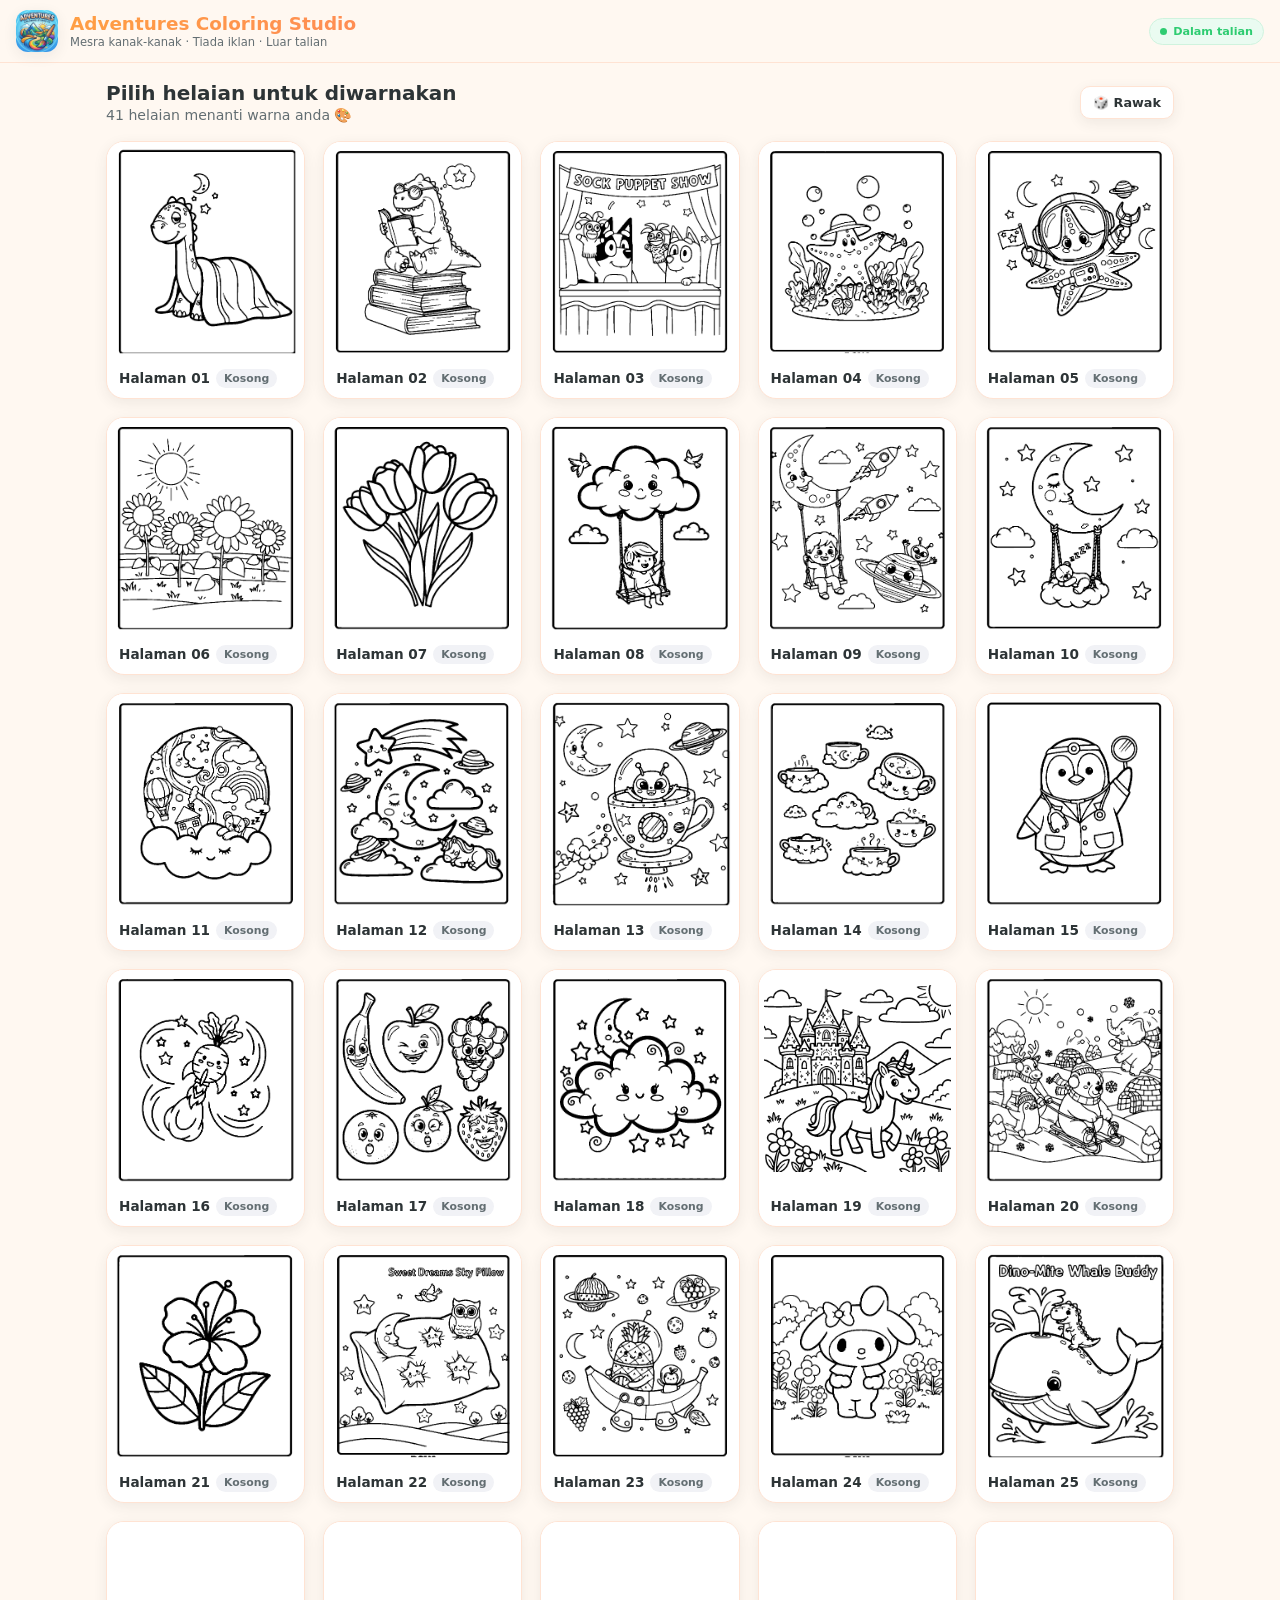
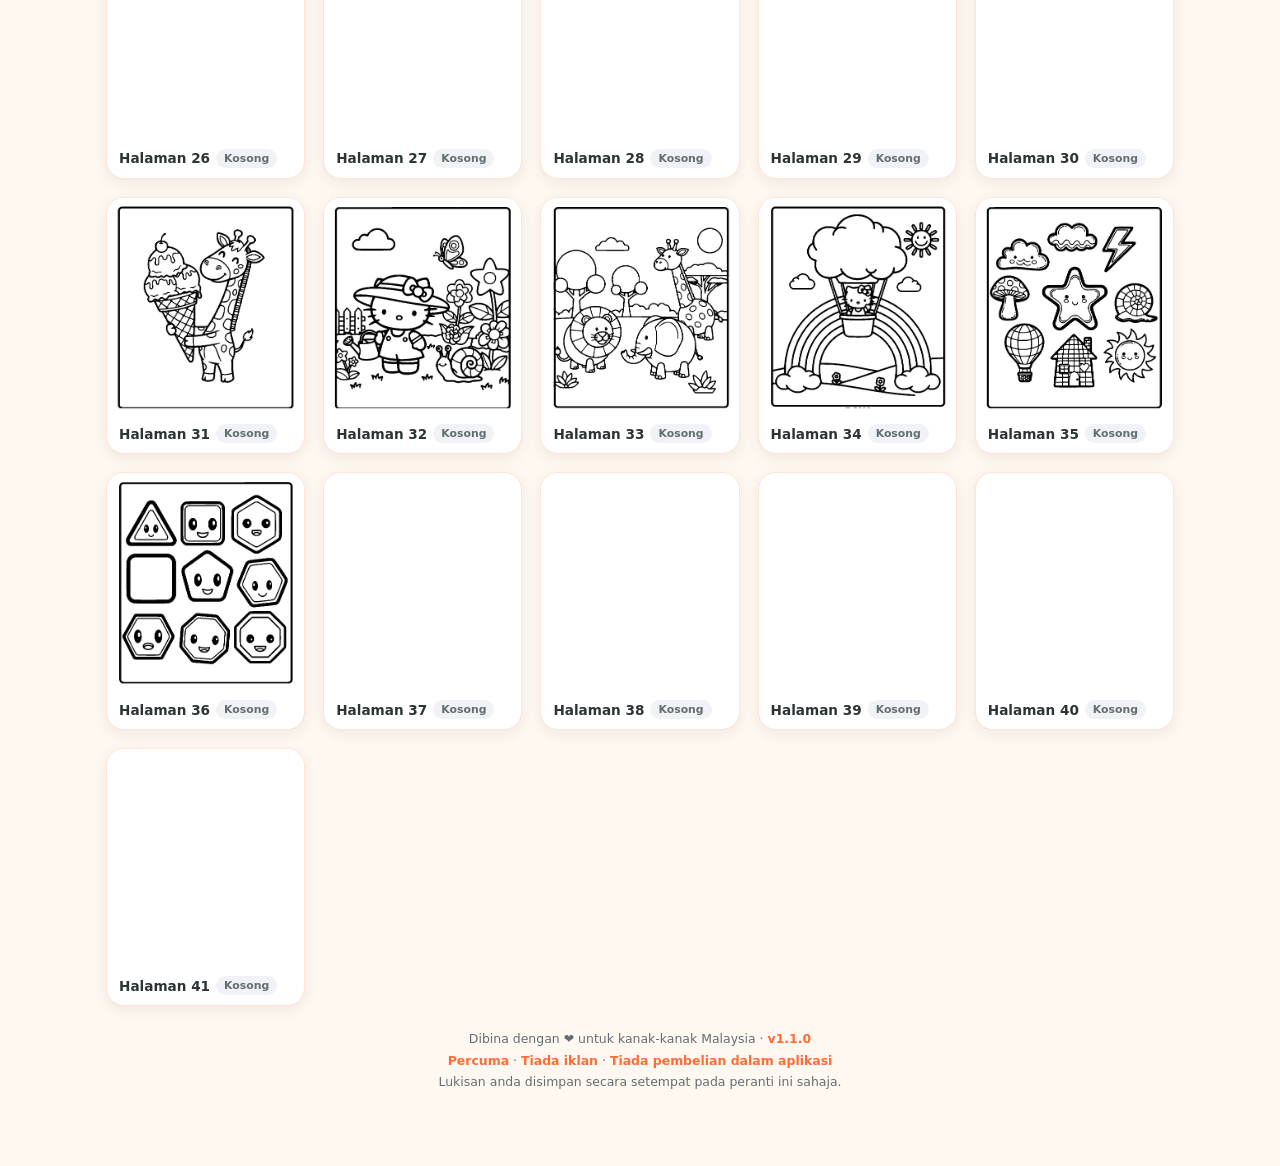
<file: index.html>
<!DOCTYPE html>
<html lang="ms">
<head>
  <meta charset="UTF-8">
  <meta name="viewport" content="width=device-width, initial-scale=1, viewport-fit=cover, user-scalable=no">
  <meta name="description" content="Adventures Coloring Studio — aplikasi mewarna digital untuk kanak-kanak. 41 helaian, percuma, tanpa iklan, sedia luar talian.">
  <meta name="theme-color" content="#FF6B35">
  <meta name="mobile-web-app-capable" content="yes">
  <meta name="apple-mobile-web-app-capable" content="yes">
  <meta name="apple-mobile-web-app-status-bar-style" content="default">
  <meta name="apple-mobile-web-app-title" content="Coloring">
  <title>Adventures Coloring Studio — Mewarna Digital Kanak-kanak</title>
  <link rel="manifest" href="manifest.json">
  <link rel="icon" href="icons/favicon.ico" sizes="any">
  <link rel="icon" href="icons/favicon.svg" type="image/svg+xml">
  <link rel="apple-touch-icon" href="icons/apple-touch-icon.png">
  <link rel="stylesheet" href="assets/css/styles.css">
</head>
<body>
  <div id="splash" class="loading-splash" aria-hidden="true">
    <div class="inner">
      <img src="icons/icon-192.png" alt="Adventures Coloring Studio">
      <p>Sediakan warna anda…</p>
    </div>
  </div>

  <header class="app-header">
    <img class="app-logo" src="icons/icon-192.png" alt="Logo">
    <div class="app-title-block">
      <div class="app-title">Adventures Coloring Studio</div>
      <div class="app-tagline">Mesra kanak-kanak · Tiada iklan · Luar talian</div>
    </div>
    <span id="netBadge" class="badge"><span class="dot"></span>Dalam talian</span>
  </header>

  <main class="gallery-main">
    <div id="installBanner" class="install-banner" role="region" aria-label="Pasang aplikasi">
      <span style="font-size:1.5rem">📲</span>
      <div class="txt">
        Pasang aplikasi ini di telefon anda!
        <small>Buka luar talian, tanpa pelayar.</small>
      </div>
      <button id="installBtn" type="button">Pasang</button>
      <button id="installClose" class="close" type="button" aria-label="Tutup">✕</button>
    </div>

    <div class="gallery-hero">
      <div>
        <h2>Pilih helaian untuk diwarnakan</h2>
        <p id="heroCount">Memuatkan helaian…</p>
      </div>
      <a class="btn small ghost" href="editor.html?page=1" style="text-decoration:none">🎲 Rawak</a>
    </div>

    <section id="grid" class="grid" aria-label="Senarai helaian mewarna"></section>

    <footer class="app-footer">
      Dibina dengan ❤️ untuk kanak-kanak Malaysia · <strong>v1.1.0</strong><br>
      <strong>Percuma</strong> · <strong>Tiada iklan</strong> · <strong>Tiada pembelian dalam aplikasi</strong><br>
      Lukisan anda disimpan secara setempat pada peranti ini sahaja.
    </footer>
  </main>

  <script src="assets/js/common.js"></script>
  <script src="assets/js/gallery.js"></script>
</body>
</html>
</file>
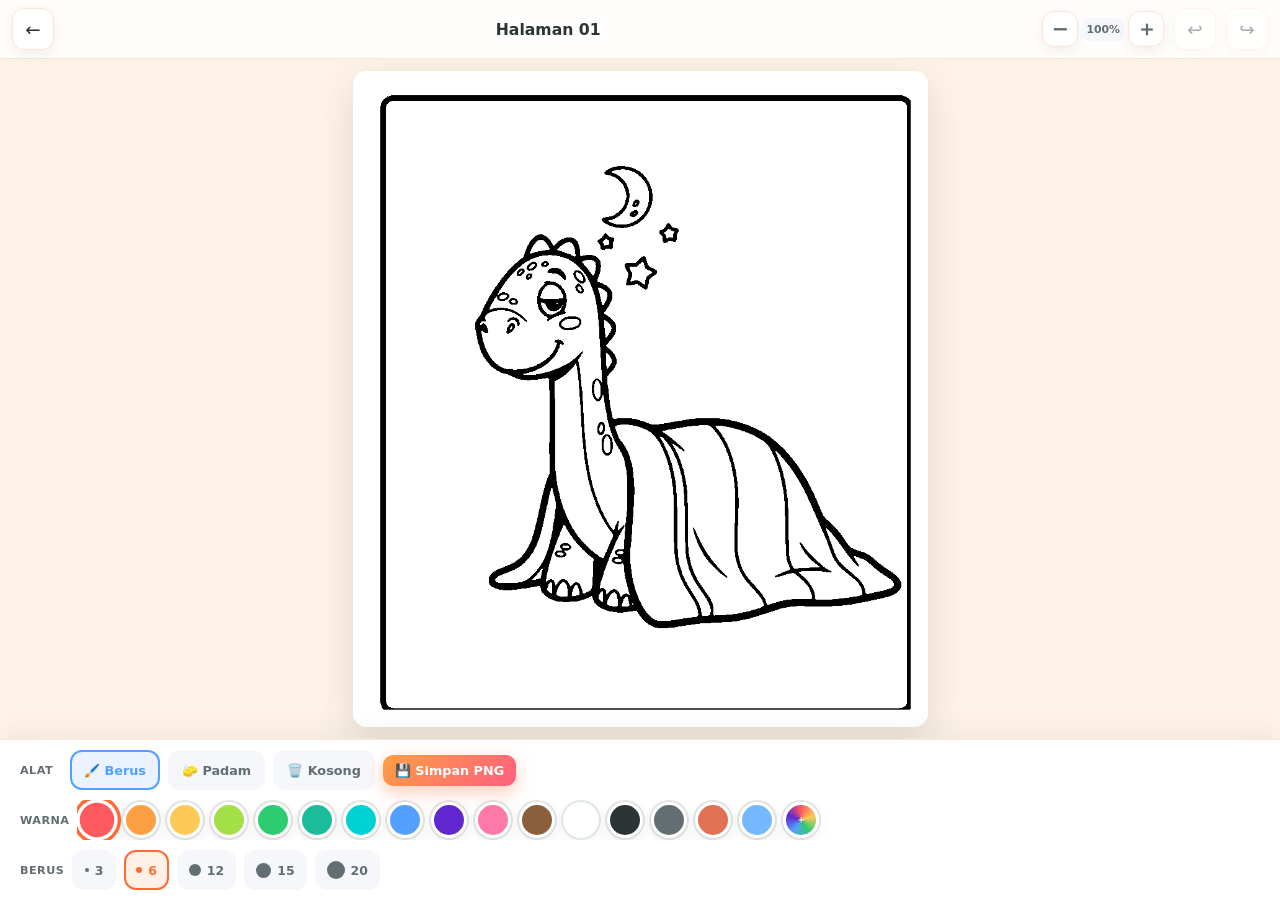
<file: editor.html>
<!DOCTYPE html>
<html lang="ms">
<head>
  <meta charset="UTF-8">
  <meta name="viewport" content="width=device-width, initial-scale=1, viewport-fit=cover, user-scalable=no">
  <meta name="theme-color" content="#FF6B35">
  <meta name="apple-mobile-web-app-capable" content="yes">
  <title>Penyunting Mewarna — Adventures Coloring Studio</title>
  <link rel="manifest" href="manifest.json">
  <link rel="icon" href="icons/favicon.ico" sizes="any">
  <link rel="icon" href="icons/favicon.svg" type="image/svg+xml">
  <link rel="apple-touch-icon" href="icons/apple-touch-icon.png">
  <link rel="stylesheet" href="assets/css/styles.css">
</head>
<body class="editor-body">
  <div id="splash" class="loading-splash" aria-hidden="true">
    <div class="inner">
      <img src="icons/icon-192.png" alt="">
      <p>Menyediakan kanvas…</p>
    </div>
  </div>

  <header class="editor-top">
    <button id="btnBack" class="icon-btn" aria-label="Kembali ke halaman utama" title="Kembali">←</button>
    <div id="pageTitle" class="editor-page-title">Halaman</div>
    <div class="zoom-group" role="group" aria-label="Zum imej">
      <button id="btnZoomOut" class="icon-btn zoom-btn" aria-label="Kecilkan imej" title="Kecilkan imej (−)">−</button>
      <span id="zoomLevel" class="zoom-level" aria-live="polite">100%</span>
      <button id="btnZoomIn" class="icon-btn zoom-btn" aria-label="Besarkan imej" title="Besarkan imej (+)">＋</button>
    </div>
    <button id="btnUndo" class="icon-btn" aria-label="Undo" title="Undo (Ctrl+Z)">↩</button>
    <button id="btnRedo" class="icon-btn" aria-label="Redo" title="Redo (Ctrl+Y)">↪</button>
  </header>

  <div id="canvasWrap" class="canvas-wrap">
    <div id="stage" class="canvas-stage">
      <img id="lineArt" class="line-art" alt="Gambar mewarna" draggable="false">
      <canvas id="drawLayer" class="draw-layer" aria-label="Kanvas lukisan"></canvas>
    </div>
  </div>

  <div id="brushCursor" class="brush-cursor" aria-hidden="true"></div>

  <footer class="editor-toolbar">
    <div class="toolbar-row">
      <span class="toolbar-label">Alat</span>
      <button id="toolPen" class="tool-btn active" aria-label="Berus" title="Berus">🖌️ Berus</button>
      <button id="toolEraser" class="tool-btn" aria-label="Penghapus" title="Penghapus">🧽 Padam</button>
      <button id="btnClear" class="tool-btn" aria-label="Kosongkan lukisan" title="Kosongkan lapisan lukisan">🗑️ Kosong</button>
      <button id="btnSave" class="btn small" aria-label="Simpan PNG" title="Simpan PNG (Ctrl+S)">💾 Simpan PNG</button>
    </div>
    <div class="toolbar-row">
      <span class="toolbar-label">Warna</span>
      <div id="palette" class="palette" role="listbox" aria-label="Palet warna"></div>
    </div>
    <div class="toolbar-row">
      <span class="toolbar-label">Berus</span>
      <div id="brushRow" class="brush-sizes" role="group" aria-label="Saiz berus"></div>
    </div>
  </footer>

  <script src="assets/js/common.js"></script>
  <script src="assets/js/editor.js"></script>
</body>
</html>
</file>
<file: assets/css/styles.css>
/* =========================================================
   Buku Mewarna Ceria — UI Bahasa Melayu
   Moden · Minimalis · Mesra kanak-kanak
   ========================================================= */
:root {
  --bg: #FFF8F1;
  --bg-soft: #FFFFFF;
  --ink: #2D3436;
  --ink-soft: #636E72;
  --brand: #FF6B35;
  --brand-2: #FF9F43;
  --brand-grad: linear-gradient(135deg, #FF9F43 0%, #FF5E7F 100%);
  --accent: #54A0FF;
  --green: #2ECC71;
  --danger: #FF5A5F;
  --line: #FFE3D3;
  --shadow: 0 10px 30px rgba(255, 107, 53, 0.12);
  --shadow-sm: 0 4px 14px rgba(45, 52, 54, 0.08);
  --radius: 18px;
  --radius-sm: 12px;
  --safe-top: env(safe-area-inset-top, 0px);
  --safe-bottom: env(safe-area-inset-bottom, 0px);
  --font: "Segoe UI", "Nunito", "Baloo 2", system-ui, -apple-system, sans-serif;
}

* { box-sizing: border-box; margin: 0; padding: 0; -webkit-tap-highlight-color: transparent; }

html, body {
  height: 100%;
  font-family: var(--font);
  background: var(--bg);
  color: var(--ink);
  overscroll-behavior: none;
}

body { min-height: 100dvh; }

button {
  font-family: inherit;
  cursor: pointer;
  border: none;
  background: none;
  color: inherit;
  touch-action: manipulation;
}

img { user-select: none; -webkit-user-drag: none; }

/* ---------- Header ---------- */
.app-header {
  position: sticky;
  top: 0;
  z-index: 40;
  display: flex;
  align-items: center;
  gap: 12px;
  padding: calc(10px + var(--safe-top)) 16px 10px;
  background: rgba(255, 248, 241, 0.92);
  backdrop-filter: blur(12px);
  -webkit-backdrop-filter: blur(12px);
  border-bottom: 1px solid var(--line);
}

.app-logo {
  width: 42px; height: 42px;
  border-radius: 12px;
  box-shadow: var(--shadow-sm);
  flex: none;
}

.app-title-block { flex: 1; min-width: 0; }
.app-title {
  font-size: 1.15rem;
  font-weight: 800;
  background: var(--brand-grad);
  -webkit-background-clip: text;
  background-clip: text;
  color: transparent;
  line-height: 1.2;
}
.app-tagline {
  font-size: 0.72rem;
  color: var(--ink-soft);
  white-space: nowrap;
  overflow: hidden;
  text-overflow: ellipsis;
}

.badge {
  display: inline-flex;
  align-items: center;
  gap: 6px;
  font-size: 0.7rem;
  font-weight: 700;
  padding: 6px 10px;
  border-radius: 999px;
  background: #EAFBF1;
  color: var(--green);
  border: 1px solid #CFF3DE;
  flex: none;
}
.badge.offline { background: #FFF3E0; color: #E17055; border-color: #FFE0B2; }
.badge .dot { width: 7px; height: 7px; border-radius: 50%; background: currentColor; }

.btn {
  display: inline-flex;
  align-items: center;
  justify-content: center;
  gap: 8px;
  font-weight: 800;
  font-size: 0.9rem;
  padding: 12px 18px;
  border-radius: var(--radius-sm);
  background: var(--brand-grad);
  color: #fff;
  box-shadow: 0 6px 18px rgba(255, 107, 53, 0.35);
  transition: transform 0.15s ease, box-shadow 0.15s ease, opacity 0.15s;
}
.btn:active { transform: scale(0.96); }
.btn.ghost {
  background: var(--bg-soft);
  color: var(--ink);
  box-shadow: var(--shadow-sm);
  border: 1px solid var(--line);
}
.btn.small { padding: 8px 12px; font-size: 0.8rem; border-radius: 10px; }
.btn:disabled { opacity: 0.45; pointer-events: none; }

/* ---------- Gallery ---------- */
.gallery-main {
  max-width: 1100px;
  margin: 0 auto;
  padding: 18px 16px 40px;
}

.gallery-hero {
  display: flex;
  flex-wrap: wrap;
  align-items: center;
  justify-content: space-between;
  gap: 12px;
  margin-bottom: 18px;
}
.gallery-hero h2 { font-size: 1.25rem; font-weight: 800; }
.gallery-hero p { color: var(--ink-soft); font-size: 0.88rem; margin-top: 2px; }

.grid {
  display: grid;
  grid-template-columns: repeat(auto-fill, minmax(150px, 1fr));
  gap: 14px;
}

.page-card {
  background: var(--bg-soft);
  border-radius: var(--radius);
  border: 1px solid var(--line);
  box-shadow: var(--shadow-sm);
  overflow: hidden;
  text-align: left;
  transition: transform 0.18s ease, box-shadow 0.18s ease;
  display: flex;
  flex-direction: column;
  position: relative;
}
.page-card:hover { transform: translateY(-3px); box-shadow: var(--shadow); }
.page-card:active { transform: scale(0.97); }

.page-thumb {
  aspect-ratio: 1 / 1.1;
  width: 100%;
  object-fit: contain;
  background: #fff;
  display: block;
}

.page-meta {
  display: flex;
  align-items: center;
  justify-content: space-between;
  padding: 10px 12px;
  gap: 6px;
}
.page-meta .name { font-weight: 800; font-size: 0.85rem; }
.page-meta .state {
  font-size: 0.68rem;
  font-weight: 700;
  color: var(--brand);
  background: #FFF0E6;
  padding: 3px 8px;
  border-radius: 999px;
}
.page-meta .state.clean { color: var(--ink-soft); background: #F1F2F6; }

/* ---------- Editor layout ---------- */
.editor-body {
  height: 100dvh;
  display: flex;
  flex-direction: column;
  overflow: hidden;
  background: #FFF3E8;
}

.editor-top {
  display: flex;
  align-items: center;
  gap: 10px;
  padding: calc(8px + var(--safe-top)) 12px 8px;
  background: rgba(255, 255, 255, 0.9);
  backdrop-filter: blur(10px);
  border-bottom: 1px solid var(--line);
  z-index: 30;
}

.icon-btn {
  width: 42px; height: 42px;
  border-radius: 12px;
  display: inline-flex;
  align-items: center;
  justify-content: center;
  background: #fff;
  border: 1px solid var(--line);
  box-shadow: var(--shadow-sm);
  font-size: 1.15rem;
  flex: none;
  transition: transform 0.12s;
}
.icon-btn:active { transform: scale(0.92); }
.icon-btn:disabled { opacity: 0.4; }

.editor-page-title {
  flex: 1;
  font-weight: 800;
  font-size: 0.98rem;
  text-align: center;
  min-width: 0;
  overflow: hidden;
  text-overflow: ellipsis;
  white-space: nowrap;
}

/* ---------- Zum imej (+ / −) ---------- */
.zoom-group {
  display: flex;
  align-items: center;
  gap: 4px;
  flex: none;
}
.zoom-btn {
  width: 36px;
  height: 36px;
  font-size: 1.3rem;
  font-weight: 900;
  line-height: 1;
  color: var(--ink-soft);
}
.zoom-level {
  font-size: 0.68rem;
  font-weight: 800;
  color: var(--ink-soft);
  background: #F6F7FB;
  border-radius: 8px;
  padding: 5px 4px;
  min-width: 40px;
  text-align: center;
  font-variant-numeric: tabular-nums;
  user-select: none;
}

/* Canvas area */
.canvas-wrap {
  flex: 1;
  min-height: 0;
  display: flex;
  align-items: center;
  justify-content: center;
  /* safe centering: bila imej lebih besar dari skrin (zum), kekal boleh tatal */
  align-items: safe center;
  justify-content: safe center;
  padding: 12px;
  position: relative;
  overflow: auto;
  touch-action: none;
  overscroll-behavior: contain;
  -webkit-overflow-scrolling: touch;
}

.canvas-stage {
  position: relative;
  background: #fff;
  border-radius: 14px;
  box-shadow: 0 12px 40px rgba(45, 52, 54, 0.15);
  overflow: hidden;
  flex: none; /* jangan shrink bila melebihi skrin */
  max-width: none;
  max-height: none;
}

.canvas-stage img.line-art,
.canvas-stage canvas.draw-layer {
  display: block;
  width: 100%;
  height: 100%;
  position: absolute;
  inset: 0;
}
.canvas-stage img.line-art { position: relative; }

.canvas-stage canvas.draw-layer {
  cursor: crosshair;
  touch-action: none;
  z-index: 2;
}

.brush-cursor {
  position: fixed;
  pointer-events: none;
  z-index: 999;
  border: 2px solid rgba(45, 52, 54, 0.55);
  border-radius: 50%;
  transform: translate(-50%, -50%);
  display: none;
  mix-blend-mode: multiply;
}

/* Bottom toolbar */
.editor-toolbar {
  background: #fff;
  border-top: 1px solid var(--line);
  padding: 10px 12px calc(10px + var(--safe-bottom));
  display: flex;
  flex-direction: column;
  gap: 10px;
  z-index: 30;
  box-shadow: 0 -8px 24px rgba(45, 52, 54, 0.06);
}

.toolbar-row {
  display: flex;
  align-items: center;
  gap: 8px;
  flex-wrap: wrap;
}

.toolbar-label {
  font-size: 0.7rem;
  font-weight: 800;
  color: var(--ink-soft);
  text-transform: uppercase;
  letter-spacing: 0.04em;
  min-width: 42px;
}

.palette {
  display: flex;
  gap: 8px;
  overflow-x: auto;
  padding: 2px;
  scrollbar-width: none;
  flex: 1;
}
.palette::-webkit-scrollbar { display: none; }

.swatch {
  width: 36px; height: 36px;
  border-radius: 50%;
  flex: none;
  border: 3px solid #fff;
  box-shadow: 0 0 0 2px rgba(45, 52, 54, 0.12), var(--shadow-sm);
  transition: transform 0.12s, box-shadow 0.12s;
  position: relative;
}
.swatch.active {
  transform: scale(1.15);
  box-shadow: 0 0 0 3px var(--brand), var(--shadow-sm);
}
.swatch.custom {
  background:
    conic-gradient(#FF5A5F, #FECA57, #2ECC71, #54A0FF, #5F27CD, #FF5A5F);
  display: grid;
  place-items: center;
  color: #fff;
  font-size: 0.62rem;
  font-weight: 900;
  text-shadow: 0 1px 2px rgba(0,0,0,0.45);
}
.swatch input[type="color"] {
  position: absolute; inset: 0; opacity: 0; cursor: pointer; width: 100%; height: 100%;
}

.brush-sizes { display: flex; gap: 8px; align-items: center; flex-wrap: wrap; }

.brush-btn {
  display: inline-flex;
  align-items: center;
  justify-content: center;
  gap: 6px;
  min-width: 44px;
  height: 40px;
  padding: 0 10px;
  border-radius: 12px;
  background: #F6F7FB;
  border: 2px solid transparent;
  font-weight: 800;
  font-size: 0.78rem;
  color: var(--ink-soft);
  transition: all 0.12s;
}
.brush-btn .dot {
  background: currentColor;
  border-radius: 50%;
}
.brush-btn.active {
  background: #FFF0E6;
  border-color: var(--brand);
  color: var(--brand);
}
.brush-btn:hover { border-color: var(--line); }

.tool-btn {
  min-width: 44px;
  height: 40px;
  padding: 0 12px;
  border-radius: 12px;
  background: #F6F7FB;
  border: 2px solid transparent;
  font-weight: 800;
  font-size: 0.8rem;
  display: inline-flex;
  align-items: center;
  gap: 6px;
  color: var(--ink-soft);
}
.tool-btn.active {
  background: #EAF3FF;
  border-color: var(--accent);
  color: var(--accent);
}

/* Toast */
.toast {
  position: fixed;
  left: 50%;
  bottom: calc(110px + var(--safe-bottom));
  transform: translateX(-50%) translateY(20px);
  background: rgba(45, 52, 54, 0.92);
  color: #fff;
  font-weight: 700;
  font-size: 0.85rem;
  padding: 10px 18px;
  border-radius: 999px;
  opacity: 0;
  pointer-events: none;
  transition: all 0.25s ease;
  z-index: 200;
  max-width: 90vw;
  text-align: center;
}
.toast.show { opacity: 1; transform: translateX(-50%) translateY(0); }

/* Confirm dialog */
.modal-backdrop {
  position: fixed; inset: 0;
  background: rgba(45, 52, 54, 0.45);
  display: none;
  align-items: center;
  justify-content: center;
  z-index: 300;
  padding: 20px;
  backdrop-filter: blur(4px);
}
.modal-backdrop.open { display: flex; }

.modal {
  background: #fff;
  border-radius: 20px;
  padding: 22px;
  max-width: 360px;
  width: 100%;
  box-shadow: 0 24px 60px rgba(0,0,0,0.25);
}
.modal h3 { font-size: 1.05rem; margin-bottom: 8px; }
.modal p { color: var(--ink-soft); font-size: 0.9rem; margin-bottom: 18px; line-height: 1.5; }
.modal-actions { display: flex; gap: 10px; justify-content: flex-end; }
.btn.danger { background: var(--danger); box-shadow: 0 6px 18px rgba(255, 90, 95, 0.35); }

/* Footer */
.app-footer {
  text-align: center;
  padding: 22px 16px 34px;
  color: var(--ink-soft);
  font-size: 0.78rem;
  line-height: 1.7;
}
.app-footer strong { color: var(--brand); }

/* Loading */
.loading-splash {
  position: fixed; inset: 0;
  display: grid; place-items: center;
  background: var(--bg);
  z-index: 500;
  transition: opacity 0.35s ease;
}
.loading-splash.hide { opacity: 0; pointer-events: none; }
.loading-splash .inner { text-align: center; }
.loading-splash img { width: 96px; height: 96px; border-radius: 24px; box-shadow: var(--shadow); }
.loading-splash p { margin-top: 14px; font-weight: 800; color: var(--ink-soft); }

/* Install banner */
.install-banner {
  display: none;
  align-items: center;
  gap: 10px;
  background: var(--brand-grad);
  color: #fff;
  border-radius: var(--radius);
  padding: 12px 14px;
  margin-bottom: 16px;
  box-shadow: var(--shadow);
}
.install-banner.show { display: flex; }
.install-banner .txt { flex: 1; font-size: 0.85rem; font-weight: 700; line-height: 1.4; }
.install-banner .txt small { display: block; font-weight: 500; opacity: 0.9; }
.install-banner button {
  background: #fff;
  color: var(--brand);
  font-weight: 900;
  padding: 9px 14px;
  border-radius: 999px;
  font-size: 0.8rem;
}
.install-banner .close { background: transparent; color: #fff; font-size: 1.1rem; padding: 4px 8px; }

@media (min-width: 720px) {
  .grid { grid-template-columns: repeat(auto-fill, minmax(180px, 1fr)); gap: 18px; }
  .editor-toolbar { padding-left: 20px; padding-right: 20px; }
}

@media (max-width: 420px) {
  .app-tagline { display: none; }
  .grid { grid-template-columns: repeat(2, 1fr); gap: 10px; }
  .toolbar-label { display: none; }
}
</file>
